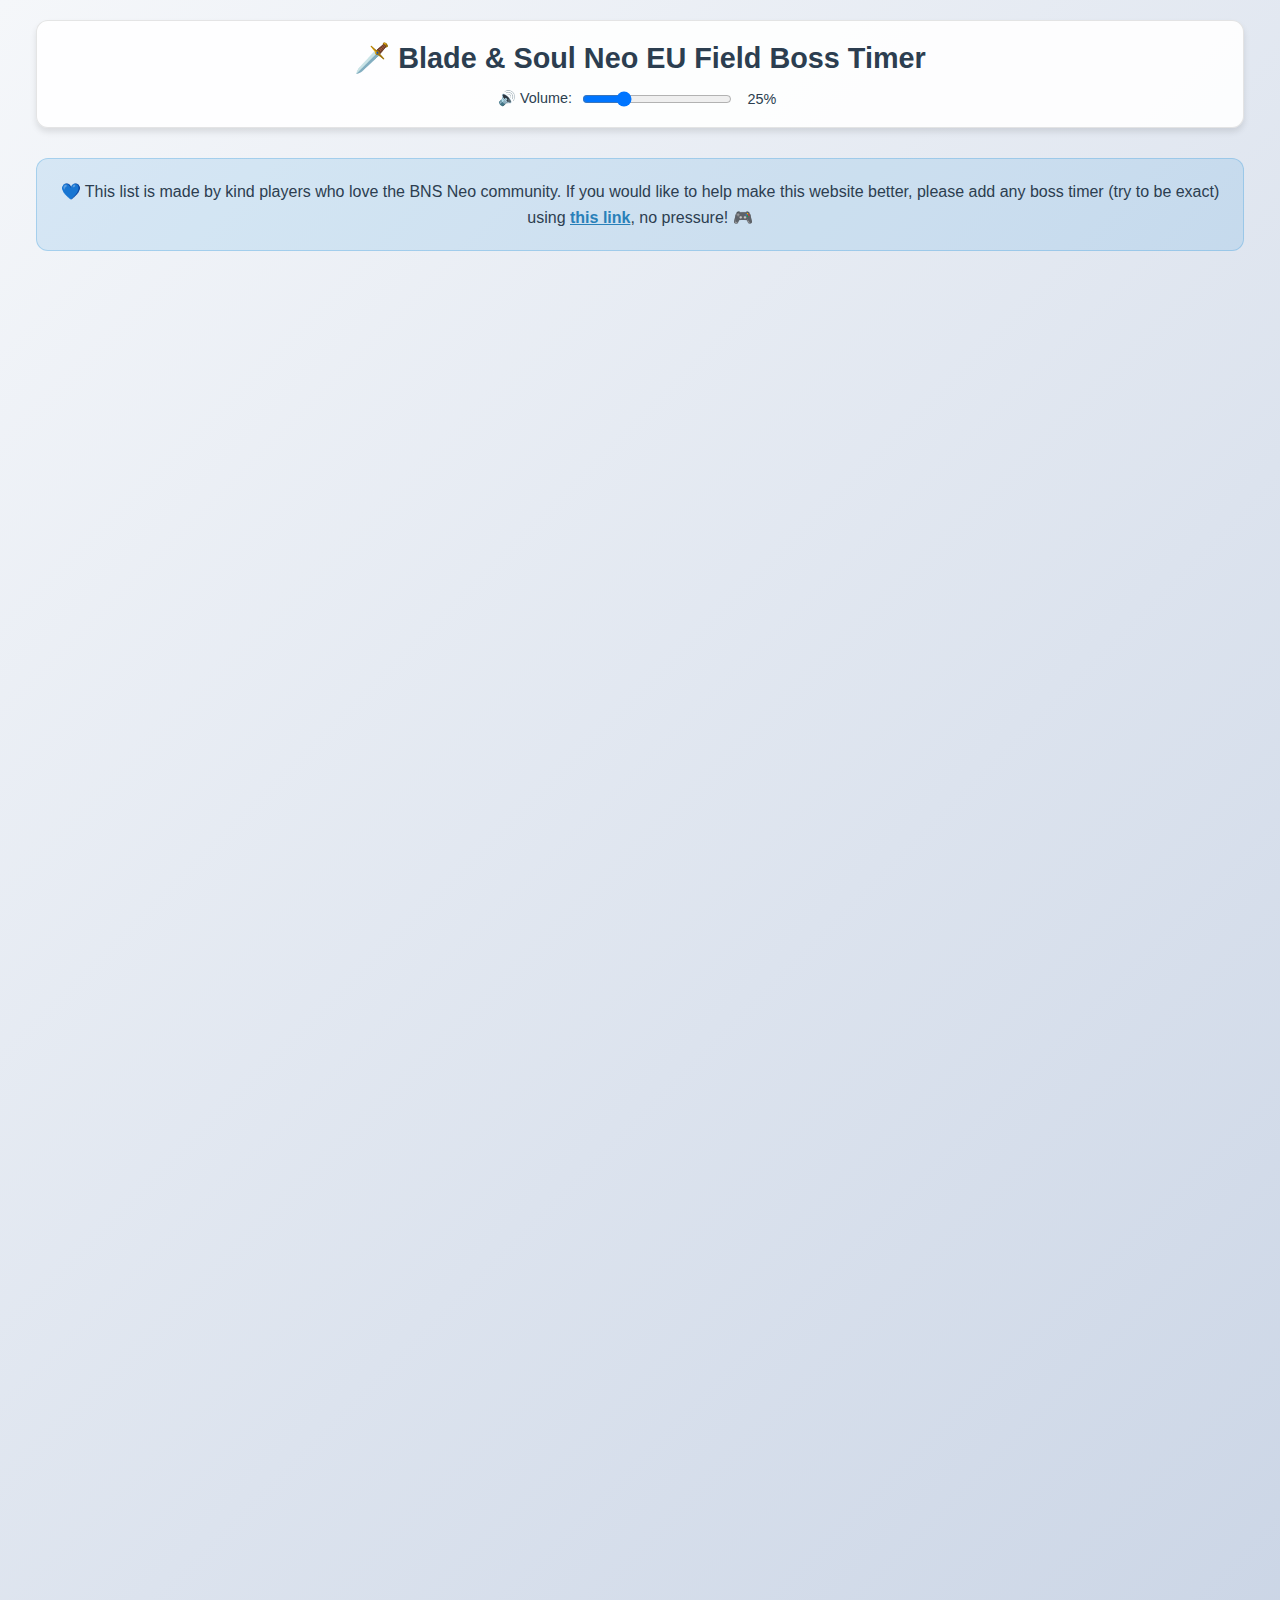
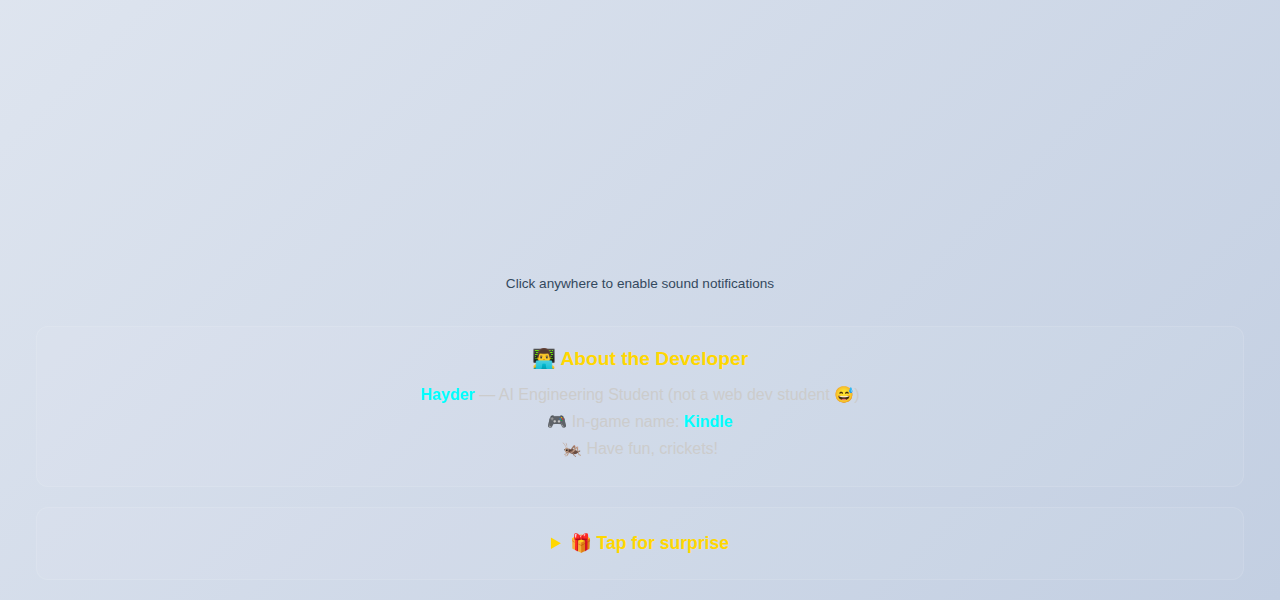
<file: index.html>
<!DOCTYPE html>
<html lang="en">
    <head>
        <meta charset="UTF-8">
        <meta name="viewport" content="width=device-width, initial-scale=1.0">
        <title>Blade & Soul Neo EU Field Boss Timer - BNS Boss Tracker</title>
        
        <!-- SEO Meta Tags -->
        <meta name="description" content="Free Blade & Soul Neo EU field boss timer with real-time countdown, spawn alerts, and community-driven schedules for Silverfrost and Moonwater regions. Never miss a boss spawn!">
        <meta name="keywords" content="Blade and Soul, BNS Neo, field boss timer, boss tracker, BNS EU, Silverfrost, Moonwater, Primeval Forest, Skypetal Plains, boss spawn times, BNS timer, gaming timer">
        <meta name="author" content="Kindle (Hayder)">
        <meta name="robots" content="index, follow">
        
        <!-- Open Graph / Facebook -->
        <meta property="og:type" content="website">
        <meta property="og:url" content="https://hayderch.github.io/bns-neo-boss-timer/">
        <meta property="og:title" content="Blade & Soul Neo EU Field Boss Timer">
        <meta property="og:description" content="Track field boss spawns with real-time alerts. Community-driven, free, no ads. Help us add more spawn data!">
        
        <!-- Twitter -->
        <meta property="twitter:card" content="summary_large_image">
        <meta property="twitter:url" content="https://hayderch.github.io/bns-neo-boss-timer/">
        <meta property="twitter:title" content="Blade & Soul Neo EU Field Boss Timer">
        <meta property="twitter:description" content="Track field boss spawns with real-time alerts. Community-driven, free, no ads.">
        
        <link rel="stylesheet" href="styles.css">
        <link rel="canonical" href="https://hayderch.github.io/bns-neo-boss-timer/">
    </head>
    <body>
        <div class="container">
            <header>
                <h1>🗡️ Blade & Soul Neo EU Field Boss Timer</h1>
                <div class="volume-control">
                    <label for="volume-slider">🔊 Volume:</label>
                    <input type="range" id="volume-slider" min="0" max="100" value="50">
                    <span id="volume-value">50%</span>
                </div>
            </header>
            <div class="community-message">
                <p>
                    💙 This list is made by kind players who love the BNS Neo community. If you would like to help make this website better, please add any boss timer (try to be exact) using <a href="https://docs.google.com/spreadsheets/d/1unXxTlJ53VZBLMOs7XtpWqMyWC7WYHQ0KN3MmqejGIY/edit?gid=0#gid=0"
    target="_blank">this link</a>, no pressure! 🎮
                </p>
            </div>
            <main id="boss-container">
                <!-- Boss regions and timers will be rendered here by JavaScript -->
                <p class="loading">Loading boss schedules...</p>
            </main>
            <footer>
                <p>Click anywhere to enable sound notifications</p>
            </footer>
            <section class="about-section">
                <h2>👨‍💻 About the Developer</h2>
                <p>
                    <strong>Hayder</strong> — AI Engineering Student (not a web dev student 😅)
                </p>
                <p>
                    🎮 In-game name: <strong>Kindle</strong>
                </p>
                <p>🦗 Have fun, crickets!</p>
            </section>
            <div class="surprise-section">
                <details>
                    <summary>🎁 Tap for surprise</summary>
                    <p class="surprise-content">KFM players are BASED! 🔥💪</p>
                </details>
            </div>
        </div>
        <audio id="alarm-sound" preload="auto">
            <source src="assets/notification.mp3" type="audio/mpeg">
        </audio>
        <script src="script.js"></script>
    </body>
</html>
</file>
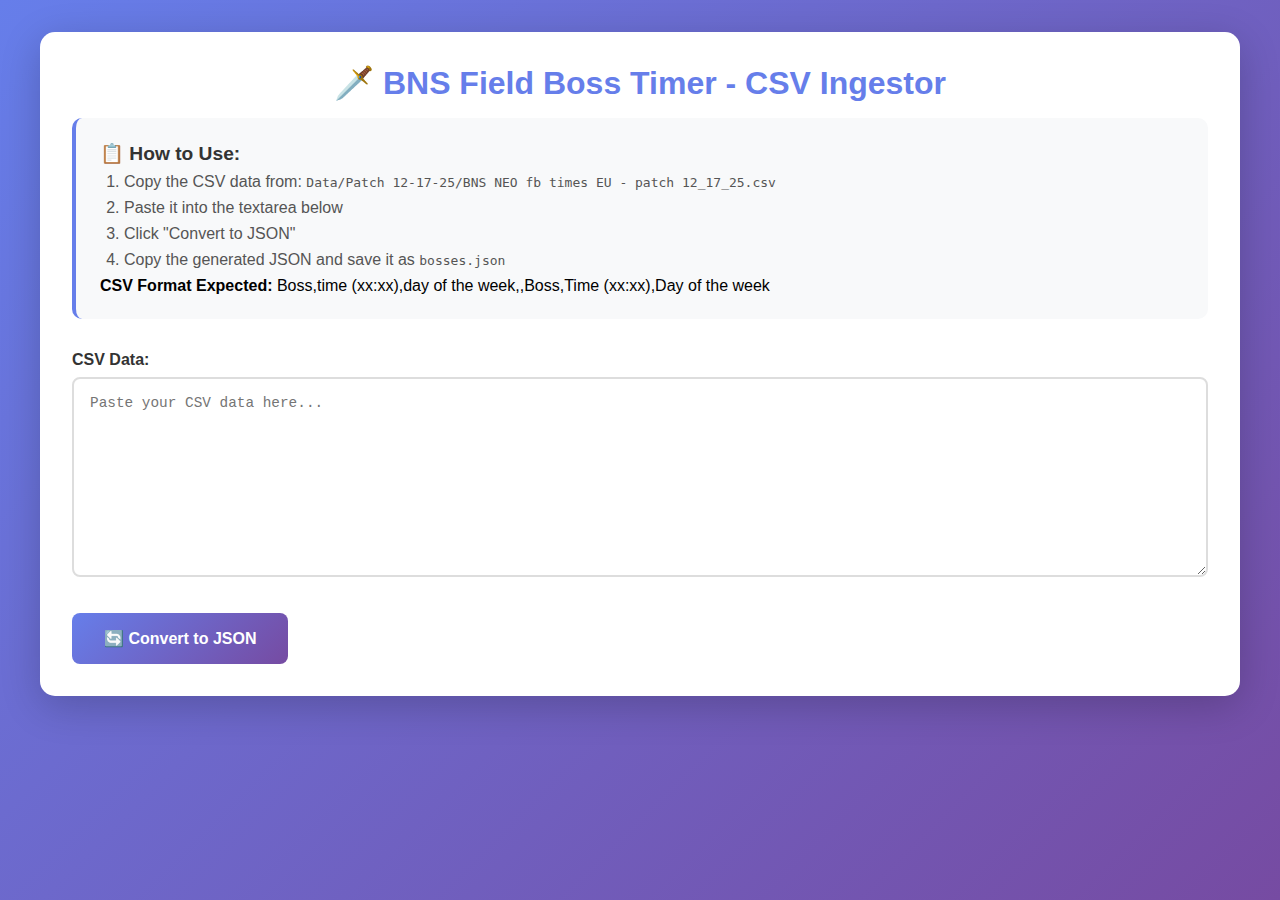
<file: ingestor.html>
<!DOCTYPE html>
<html lang="en">
    <head>
        <meta charset="UTF-8">
        <meta name="viewport" content="width=device-width, initial-scale=1.0">
        <title>CSV to JSON Ingestor - BNS Field Boss Timer</title>
        <style>
        * {
            margin: 0;
            padding: 0;
            box-sizing: border-box;
        }

        body {
            font-family: 'Segoe UI', Tahoma, Geneva, Verdana, sans-serif;
            background: linear-gradient(135deg, #667eea 0%, #764ba2 100%);
            min-height: 100vh;
            padding: 2rem;
        }

        .container {
            max-width: 1200px;
            margin: 0 auto;
            background: white;
            border-radius: 15px;
            padding: 2rem;
            box-shadow: 0 10px 40px rgba(0, 0, 0, 0.2);
        }

        h1 {
            color: #667eea;
            margin-bottom: 1rem;
            text-align: center;
        }

        .instructions {
            background: #f8f9fa;
            padding: 1.5rem;
            border-radius: 10px;
            margin-bottom: 2rem;
            border-left: 4px solid #667eea;
        }

        .instructions h2 {
            color: #333;
            margin-bottom: 0.5rem;
            font-size: 1.2rem;
        }

        .instructions ol {
            margin-left: 1.5rem;
            color: #555;
        }

        .instructions li {
            margin: 0.5rem 0;
        }

        .input-section {
            margin-bottom: 2rem;
        }

        label {
            display: block;
            font-weight: 600;
            color: #333;
            margin-bottom: 0.5rem;
        }

        textarea {
            width: 100%;
            min-height: 200px;
            padding: 1rem;
            border: 2px solid #ddd;
            border-radius: 8px;
            font-family: 'Courier New', monospace;
            font-size: 0.9rem;
            resize: vertical;
        }

        textarea:focus {
            outline: none;
            border-color: #667eea;
        }

        button {
            background: linear-gradient(135deg, #667eea 0%, #764ba2 100%);
            color: white;
            border: none;
            padding: 1rem 2rem;
            font-size: 1rem;
            font-weight: 600;
            border-radius: 8px;
            cursor: pointer;
            transition: transform 0.2s;
        }

        button:hover {
            transform: translateY(-2px);
        }

        button:active {
            transform: translateY(0);
        }

        .output-section {
            margin-top: 2rem;
        }

        .json-output {
            background: #1e1e1e;
            color: #d4d4d4;
            padding: 1.5rem;
            border-radius: 8px;
            overflow-x: auto;
            max-height: 500px;
            overflow-y: auto;
        }

        .json-output pre {
            margin: 0;
            white-space: pre-wrap;
            word-wrap: break-word;
        }

        .copy-button {
            margin-top: 1rem;
            background: #28a745;
        }

        .copy-button:hover {
            background: #218838;
        }

        .stats {
            display: grid;
            grid-template-columns: repeat(auto-fit, minmax(150px, 1fr));
            gap: 1rem;
            margin-top: 1rem;
        }

        .stat-card {
            background: #f8f9fa;
            padding: 1rem;
            border-radius: 8px;
            text-align: center;
        }

        .stat-card .number {
            font-size: 2rem;
            font-weight: bold;
            color: #667eea;
        }

        .stat-card .label {
            color: #666;
            font-size: 0.9rem;
            margin-top: 0.5rem;
        }

        .error {
            background: #f8d7da;
            color: #721c24;
            padding: 1rem;
            border-radius: 8px;
            margin-top: 1rem;
            border-left: 4px solid #f5c6cb;
        }

        .success {
            background: #d4edda;
            color: #155724;
            padding: 1rem;
            border-radius: 8px;
            margin-top: 1rem;
            border-left: 4px solid #c3e6cb;
        }
        </style>
    </head>
    <body>
        <div class="container">
            <h1>🗡️ BNS Field Boss Timer - CSV Ingestor</h1>
            <div class="instructions">
                <h2>📋 How to Use:</h2>
                <ol>
                    <li>
                        Copy the CSV data from: <code>Data/Patch 12-17-25/BNS NEO fb times EU - patch 12_17_25.csv</code>
                    </li>
                    <li>Paste it into the textarea below</li>
                    <li>Click "Convert to JSON"</li>
                    <li>
                        Copy the generated JSON and save it as <code>bosses.json</code>
                    </li>
                </ol>
                <p>
                    <strong>CSV Format Expected:</strong> Boss,time (xx:xx),day of the week,,Boss,Time (xx:xx),Day of the week
                </p>
            </div>
            <div class="input-section">
                <label for="csv-input">CSV Data:</label>
                <textarea id="csv-input" placeholder="Paste your CSV data here..."></textarea>
            </div>
            <button onclick="convertCSV()">🔄 Convert to JSON</button>
            <div id="output" class="output-section" style="display: none;">
                <label>Generated JSON:</label>
                <div class="json-output">
                    <pre id="json-output"></pre>
                </div>
                <button class="copy-button" onclick="copyJSON()">📋 Copy JSON to Clipboard</button>
                <div class="stats" id="stats"></div>
            </div>
            <div id="message"></div>
        </div>
        <script>
        function convertCSV() {
            const csvInput = document.getElementById('csv-input').value.trim();
            const outputDiv = document.getElementById('output');
            const messageDiv = document.getElementById('message');
            
            messageDiv.innerHTML = '';

            if (!csvInput) {
                messageDiv.innerHTML = '<div class="error">❌ Please paste CSV data first!</div>';
                return;
            }

            try {
                const result = parseCSVToBossData(csvInput);
                
                document.getElementById('json-output').textContent = JSON.stringify(result.json, null, 2);
                outputDiv.style.display = 'block';
                
                // Display statistics
                const statsHTML = `
                    <div class="stat-card">
                        <div class="number">${result.stats.totalSpawns}</div>
                        <div class="label">Total Spawns</div>
                    </div>
                    <div class="stat-card">
                        <div class="number">${result.stats.silverfrostSpawns}</div>
                        <div class="label">Silverfrost</div>
                    </div>
                    <div class="stat-card">
                        <div class="number">${result.stats.moonwaterSpawns}</div>
                        <div class="label">Moonwater</div>
                    </div>
                    <div class="stat-card">
                        <div class="number">${result.stats.daysWithData}</div>
                        <div class="label">Days with Data</div>
                    </div>
                `;
                document.getElementById('stats').innerHTML = statsHTML;
                
                messageDiv.innerHTML = '<div class="success">✅ Successfully converted! Copy the JSON and save it as bosses.json</div>';
            } catch (error) {
                messageDiv.innerHTML = `<div class="error">❌ Error: ${error.message}</div>`;
            }
        }

        function parseCSVToBossData(csvText) {
            const lines = csvText.split('\n').filter(line => line.trim());
            
            // Initialize data structure
            const bossData = {
                "Silverfrost": {
                    "Monday": [],
                    "Tuesday": [],
                    "Wednesday": [],
                    "Thursday": [],
                    "Friday": [],
                    "Saturday": [],
                    "Sunday": []
                },
                "Moonwater": {
                    "Monday": [],
                    "Tuesday": [],
                    "Wednesday": [],
                    "Thursday": [],
                    "Friday": [],
                    "Saturday": [],
                    "Sunday": []
                }
            };

            let silverfrostCount = 0;
            let moonwaterCount = 0;

            // Skip header line
            for (let i = 1; i < lines.length; i++) {
                const line = lines[i].trim();
                if (!line) continue;

                // Split by comma, handling potential issues
                const parts = line.split(',').map(p => p.trim());
                
                // Process Silverfrost data (first 3 columns)
                if (parts[0] && parts[1] && parts[2]) {
                    const location = parts[0];
                    const time = parts[1];
                    const day = capitalizeDay(parts[2]);
                    
                    if (day && bossData.Silverfrost[day]) {
                        bossData.Silverfrost[day].push({ time, location });
                        silverfrostCount++;
                    }
                }

                // Process Moonwater data (columns 4, 5, 6 - after the empty column)
                if (parts.length > 4 && parts[4] && parts[5] && parts[6]) {
                    const location = parts[4];
                    const time = parts[5];
                    const day = capitalizeDay(parts[6]);
                    
                    if (day && bossData.Moonwater[day]) {
                        bossData.Moonwater[day].push({ time, location });
                        moonwaterCount++;
                    }
                }
            }

            // Sort all spawns by time
            for (const region in bossData) {
                for (const day in bossData[region]) {
                    bossData[region][day].sort((a, b) => {
                        const timeA = a.time.split(':').map(Number);
                        const timeB = b.time.split(':').map(Number);
                        return (timeA[0] * 60 + timeA[1]) - (timeB[0] * 60 + timeB[1]);
                    });
                }
            }

            // Calculate statistics
            const daysWithData = new Set();
            for (const region in bossData) {
                for (const day in bossData[region]) {
                    if (bossData[region][day].length > 0) {
                        daysWithData.add(day);
                    }
                }
            }

            return {
                json: bossData,
                stats: {
                    totalSpawns: silverfrostCount + moonwaterCount,
                    silverfrostSpawns: silverfrostCount,
                    moonwaterSpawns: moonwaterCount,
                    daysWithData: daysWithData.size
                }
            };
        }

        function capitalizeDay(day) {
            if (!day) return null;
            const cleaned = day.trim();
            return cleaned.charAt(0).toUpperCase() + cleaned.slice(1).toLowerCase();
        }

        function copyJSON() {
            const jsonText = document.getElementById('json-output').textContent;
            navigator.clipboard.writeText(jsonText).then(() => {
                const button = event.target;
                const originalText = button.textContent;
                button.textContent = '✅ Copied!';
                setTimeout(() => {
                    button.textContent = originalText;
                }, 2000);
            });
        }
        </script>
    </body>
</html>
</file>
<file: styles.css>
* {
  margin: 0;
  padding: 0;
  box-sizing: border-box;
}

/* Theme Variables */
:root {
  /* Dark Theme (Default) */
  --bg-gradient-start: #1a1a2e;
  --bg-gradient-end: #16213e;
  --text-primary: #eee;
  --text-secondary: #ccc;
  --header-bg: rgba(255, 255, 255, 0.05);
  --header-border: rgba(255, 255, 255, 0.1);
  --card-bg: rgba(255, 255, 255, 0.05);
  --card-border: rgba(255, 255, 255, 0.1);
  --region-heading: #ffd700;
  --link-color: #3498db;
  --link-hover: #5dade2;
  --soon-bg: rgba(255, 105, 180, 0.2);
  --soon-border: rgba(255, 105, 180, 0.6);
  --spawning-bg: rgba(138, 43, 226, 0.2);
  --spawning-border: rgba(138, 43, 226, 0.6);
  --done-opacity: 0.4;
  --shadow-color: rgba(0, 0, 0, 0.3);
}

/* Light Theme */
[data-theme="light"] {
  --bg-gradient-start: #f5f7fa;
  --bg-gradient-end: #c3cfe2;
  --text-primary: #2c3e50;
  --text-secondary: #34495e;
  --header-bg: rgba(255, 255, 255, 0.9);
  --header-border: rgba(0, 0, 0, 0.1);
  --card-bg: rgba(255, 255, 255, 0.95);
  --card-border: rgba(0, 0, 0, 0.1);
  --region-heading: #f39c12;
  --link-color: #2980b9;
  --link-hover: #3498db;
  --soon-bg: rgba(255, 105, 180, 0.25);
  --soon-border: rgba(255, 20, 147, 0.8);
  --spawning-bg: rgba(138, 43, 226, 0.25);
  --spawning-border: rgba(138, 43, 226, 0.8);
  --done-opacity: 0.5;
  --shadow-color: rgba(0, 0, 0, 0.1);
}

/* ============================================
   Skeleton Loader
   ============================================ */

.skeleton-container {
  display: grid;
  grid-template-columns: repeat(auto-fit, minmax(400px, 1fr));
  gap: 20px;
  animation: fadeIn 0.3s ease-out;
}

.skeleton-region {
  background: var(--card-bg);
  border-radius: 12px;
  padding: 20px;
  border: 1px solid var(--card-border);
}

.skeleton-heading {
  height: 32px;
  background: linear-gradient(
    90deg,
    var(--card-border) 0%,
    rgba(255, 255, 255, 0.1) 50%,
    var(--card-border) 100%
  );
  background-size: 200% 100%;
  border-radius: 8px;
  margin-bottom: 20px;
  animation: shimmer 1.5s infinite;
}

.skeleton-item {
  height: 80px;
  background: linear-gradient(
    90deg,
    var(--card-border) 0%,
    rgba(255, 255, 255, 0.08) 50%,
    var(--card-border) 100%
  );
  background-size: 200% 100%;
  border-radius: 8px;
  margin-bottom: 12px;
  animation: shimmer 1.5s infinite;
  animation-delay: calc(var(--index, 0) * 0.1s);
}

.skeleton-item:nth-child(2) {
  --index: 1;
}

.skeleton-item:nth-child(3) {
  --index: 2;
}

.skeleton-item:nth-child(4) {
  --index: 3;
}

@keyframes shimmer {
  0% {
    background-position: -200% 0;
  }
  100% {
    background-position: 200% 0;
  }
}

@keyframes fadeIn {
  from {
    opacity: 0;
  }
  to {
    opacity: 1;
  }
}

/* ============================================
   Scroll Animations
   ============================================ */

.animate-ready {
  opacity: 0;
  transform: translateY(20px);
}

.animate-in {
  animation: slideUp 0.5s ease-out forwards;
}

@keyframes slideUp {
  from {
    opacity: 0;
    transform: translateY(20px);
  }
  to {
    opacity: 1;
    transform: translateY(0);
  }
}

/* Stagger animation for multiple items */
.region-section:nth-child(1) {
  animation-delay: 0s;
}
.region-section:nth-child(2) {
  animation-delay: 0.1s;
}
.region-section:nth-child(3) {
  animation-delay: 0.2s;
}

.boss-item:nth-child(1) {
  animation-delay: 0s;
}
.boss-item:nth-child(2) {
  animation-delay: 0.05s;
}
.boss-item:nth-child(3) {
  animation-delay: 0.1s;
}
.boss-item:nth-child(4) {
  animation-delay: 0.15s;
}
.boss-item:nth-child(5) {
  animation-delay: 0.2s;
}

body {
  font-family: "Segoe UI", Tahoma, Geneva, Verdana, sans-serif;
  background: linear-gradient(
    135deg,
    var(--bg-gradient-start) 0%,
    var(--bg-gradient-end) 100%
  );
  color: var(--text-primary);
  min-height: 100vh;
  padding: 20px;
  transition: background 0.3s ease, color 0.3s ease;
  -webkit-tap-highlight-color: transparent;
  touch-action: manipulation;
}

.container {
  max-width: 1400px;
  margin: 0 auto;
  padding: 0 1rem;
}

header {
  text-align: center;
  margin-bottom: 30px;
  padding: 20px;
  background: var(--header-bg);
  border-radius: 12px;
  border: 1px solid var(--header-border);
  box-shadow: 0 4px 6px var(--shadow-color);
  transition: background 0.3s ease, border 0.3s ease;
  position: relative;
  overflow: hidden;
}

/* Loading Bar */
.loading-bar {
  position: absolute;
  bottom: 0;
  left: 0;
  height: 3px;
  width: 0%;
  background: linear-gradient(90deg, #e74c3c, #f39c12, #3498db, #9b59b6);
  background-size: 200% 100%;
  animation: loadingProgress 1.5s ease-out forwards,
    gradientShift 2s ease infinite;
  transition: opacity 0.3s ease;
  z-index: 10;
}

.loading-bar.hidden {
  opacity: 0;
  pointer-events: none;
}

@keyframes loadingProgress {
  0% {
    width: 0%;
  }
  50% {
    width: 70%;
  }
  100% {
    width: 100%;
  }
}

@keyframes gradientShift {
  0%,
  100% {
    background-position: 0% 50%;
  }
  50% {
    background-position: 100% 50%;
  }
}

header h1 {
  font-size: 1.8rem;
  margin-bottom: 15px;
  color: var(--text-primary);
}

.header-controls {
  display: flex;
  flex-wrap: wrap;
  align-items: center;
  justify-content: center;
  gap: 10px;
}

.volume-control {
  display: flex;
  align-items: center;
  justify-content: center;
  gap: 10px;
}

.volume-control label {
  font-size: 0.9rem;
}

#volume-slider {
  width: 150px;
  cursor: pointer;
}

#volume-value {
  font-size: 0.9rem;
  min-width: 40px;
}

/* Notification Toggle Button */
.notification-btn {
  background: rgba(231, 76, 60, 0.2);
  color: #e74c3c;
  border: 1px solid rgba(231, 76, 60, 0.5);
  padding: 8px 16px;
  border-radius: 8px;
  font-size: 0.9rem;
  font-weight: 600;
  cursor: pointer;
  transition: all 0.3s;
}

.notification-btn:hover:not(:disabled) {
  background: rgba(231, 76, 60, 0.3);
  border-color: #e74c3c;
  transform: translateY(-2px);
}

.notification-btn.active {
  background: rgba(46, 204, 113, 0.2);
  color: #2ecc71;
  border-color: rgba(46, 204, 113, 0.5);
}

.notification-btn.active:hover {
  background: rgba(46, 204, 113, 0.3);
  border-color: #2ecc71;
}

.notification-btn:disabled {
  opacity: 0.5;
  cursor: not-allowed;
}

/* Export Button */
.export-btn {
  background: rgba(52, 152, 219, 0.2);
  color: #3498db;
  border: 1px solid rgba(52, 152, 219, 0.5);
  padding: 8px 16px;
  border-radius: 8px;
  font-size: 0.9rem;
  font-weight: 600;
  cursor: pointer;
  transition: all 0.3s;
  min-height: 44px;
  min-width: 44px;
}

.export-btn:hover:not(:disabled) {
  background: rgba(52, 152, 219, 0.3);
  border-color: #3498db;
  transform: translateY(-2px);
}

.export-btn:active {
  transform: translateY(0);
}

.export-btn:disabled {
  opacity: 0.5;
  cursor: not-allowed;
}

/* Theme Toggle Button */
.theme-toggle-btn {
  background: linear-gradient(135deg, #f39c12 0%, #e67e22 100%);
  color: #fff;
  border: none;
  padding: 8px 16px;
  border-radius: 8px;
  font-size: 0.9rem;
  font-weight: 600;
  cursor: pointer;
  transition: all 0.3s;
  box-shadow: 0 2px 4px var(--shadow-color);
  min-height: 44px;
  min-width: 44px;
}

.theme-toggle-btn:hover {
  transform: translateY(-2px);
  box-shadow: 0 4px 8px var(--shadow-color);
}

.theme-toggle-btn:active {
  transform: translateY(0);
}

[data-theme="light"] .theme-toggle-btn {
  background: linear-gradient(135deg, #34495e 0%, #2c3e50 100%);
}

main {
  display: flex;
  flex-direction: column;
  gap: 20px;
}

/* Community Message */
.community-message {
  background: rgba(52, 152, 219, 0.15);
  border-radius: 12px;
  padding: 20px;
  margin-bottom: 20px;
  border: 1px solid rgba(52, 152, 219, 0.3);
  text-align: center;
  transition: background 0.3s ease, border 0.3s ease;
}

.community-message p {
  color: var(--text-primary);
  line-height: 1.6;
  margin: 0;
  margin-bottom: 10px;
}

.community-message p:last-child {
  margin-bottom: 0;
}

.community-message a {
  color: var(--link-color);
  text-decoration: underline;
  font-weight: 600;
  transition: color 0.3s;
}

.community-message a:hover {
  color: var(--link-hover);
}

/* SF Calculator Guide */
.guide-content {
  margin-top: 1rem;
  text-align: left;
  max-width: 700px;
  margin-left: auto;
  margin-right: auto;
}

.guide-steps {
  margin: 0.5rem 0;
  padding-left: 1.5rem;
  line-height: 1.8;
}

.guide-steps li {
  margin-bottom: 0.5rem;
  color: var(--text-primary);
}

.guide-tip {
  margin-top: 1rem;
  padding: 0.8rem;
  background: rgba(255, 193, 7, 0.1);
  border-left: 3px solid #ffc107;
  border-radius: 4px;
  font-size: 0.95rem;
}

/* Last Updated Timestamp */
.last-updated {
  font-size: 0.9rem;
  opacity: 0.8;
  margin-top: 10px !important;
}

#update-time {
  font-weight: 600;
  padding: 2px 8px;
  border-radius: 4px;
  cursor: help;
}

#update-time.fresh {
  color: #2ecc71;
  background: rgba(46, 204, 113, 0.15);
}

#update-time.recent {
  color: #f39c12;
  background: rgba(243, 156, 18, 0.15);
}

#update-time.old {
  color: #e74c3c;
  background: rgba(231, 76, 60, 0.15);
}

/* Horizontal Regions Layout */
.regions-container {
  display: grid;
  grid-template-columns: repeat(auto-fit, minmax(400px, 1fr));
  gap: 20px;
}

.loading {
  text-align: center;
  padding: 40px;
  color: #888;
}

/* Region Section */
.region-section {
  background: var(--card-bg);
  border-radius: 12px;
  padding: 20px;
  border: 1px solid var(--card-border);
  box-shadow: 0 2px 4px var(--shadow-color);
  transition: background 0.3s ease, border 0.3s ease;
}

.region-section h2 {
  font-size: 1.3rem;
  margin-bottom: 15px;
  padding-bottom: 10px;
  border-bottom: 1px solid var(--card-border);
  color: var(--region-heading);
  transition: color 0.3s ease;
}

.region-note {
  color: #f39c12;
  font-style: italic;
  padding: 15px;
  background: rgba(243, 156, 18, 0.1);
  border-radius: 8px;
  border: 1px solid rgba(243, 156, 18, 0.3);
  transition: background 0.3s ease, border 0.3s ease;
}

.region-note a {
  color: var(--link-color);
  text-decoration: underline;
  font-weight: 600;
  transition: color 0.3s;
}

.region-note a:hover {
  color: var(--link-hover);
}

.boss-list {
  list-style: none;
  display: flex;
  flex-direction: column;
  gap: 10px;
}

/* Boss Item */
.boss-item {
  display: flex;
  justify-content: space-between;
  align-items: center;
  padding: 15px 20px;
  background: var(--card-bg);
  border-radius: 8px;
  border: 2px solid transparent;
  transition: all 0.4s cubic-bezier(0.4, 0, 0.2, 1);
  position: relative;
  overflow: hidden;
}

/* Smooth background shimmer on hover */
.boss-item::before {
  content: "";
  position: absolute;
  top: 0;
  left: -100%;
  width: 100%;
  height: 100%;
  background: linear-gradient(
    90deg,
    transparent,
    rgba(255, 255, 255, 0.08),
    transparent
  );
  transition: left 0.6s ease;
  pointer-events: none;
}

.boss-item:hover::before {
  left: 100%;
}

.boss-item:hover {
  transform: translateX(4px);
}

.boss-info {
  display: flex;
  flex-direction: column;
  gap: 4px;
}

.boss-name {
  font-weight: 600;
  font-size: 1.1rem;
  color: var(--text-primary);
}

.boss-time-scheduled {
  font-size: 0.85rem;
  color: var(--text-secondary);
}

.boss-timer {
  font-family: "Courier New", monospace;
  font-size: 1.2rem;
  font-weight: bold;
  padding: 5px 15px;
  border-radius: 6px;
  background: rgba(0, 0, 0, 0.3);
}

[data-theme="light"] .boss-timer {
  background: rgba(0, 0, 0, 0.1);
}

/* Normal State - more than 5 minutes */
.boss-item.normal {
  border-color: var(--card-border);
}

.boss-item.normal .boss-timer {
  color: var(--text-secondary);
}

/* Soon State - within 5 minutes (PINK) */
.boss-item.soon {
  border-color: var(--soon-border);
  background: var(--soon-bg);
  animation: pulse-pink 1.5s infinite;
}

.boss-item.soon .boss-timer {
  color: #ff69b4;
}

@keyframes pulse-pink {
  0%,
  100% {
    box-shadow: 0 0 5px rgba(255, 105, 180, 0.3);
    transform: scale(1);
  }
  50% {
    box-shadow: 0 0 20px rgba(255, 105, 180, 0.6),
      0 0 30px rgba(255, 105, 180, 0.3);
    transform: scale(1.01);
  }
}

/* Spawning State - timer hit 0, 5-minute spawning timer (PURPLE) */
.boss-item.spawning {
  border-color: var(--spawning-border);
  background: var(--spawning-bg);
  animation: pulse-purple 1s infinite;
}

.boss-item.spawning .boss-timer {
  color: #9b59b6;
}

.boss-item.spawning .boss-status {
  color: #e74c3c;
  font-weight: bold;
  text-transform: uppercase;
}

@keyframes pulse-purple {
  0%,
  100% {
    box-shadow: 0 0 10px rgba(155, 89, 182, 0.4);
    transform: scale(1);
  }
  50% {
    box-shadow: 0 0 25px rgba(155, 89, 182, 0.8),
      0 0 40px rgba(155, 89, 182, 0.4);
    transform: scale(1.02);
  }
}

/* Next State - after spawning timer, counting to next boss */
.boss-item.next {
  border-color: #3498db;
  background: rgba(52, 152, 219, 0.1);
}

.boss-item.next .boss-timer {
  color: #3498db;
}

.boss-item.next .boss-status {
  color: #3498db;
  font-size: 0.8rem;
}

/* Done State - spawn ended */
.boss-item.done {
  border-color: var(--card-border);
  background: var(--card-bg);
  opacity: var(--done-opacity);
}

.boss-item.done .boss-timer {
  color: #666;
}

.boss-item.done .boss-status {
  color: #666;
  font-size: 0.8rem;
}

/* Timer Display */
.timer-display {
  display: flex;
  flex-direction: column;
  align-items: flex-end;
  gap: 3px;
}

.boss-status {
  font-size: 0.75rem;
  color: #888;
}

footer {
  text-align: center;
  margin-top: 30px;
  padding: 15px;
  color: var(--text-secondary);
  font-size: 0.85rem;
}

footer.sound-enabled {
  color: #2ecc71;
}

/* About Section */
.about-section {
  background: rgba(255, 255, 255, 0.05);
  border-radius: 12px;
  padding: 20px;
  margin-top: 20px;
  border: 1px solid rgba(255, 255, 255, 0.1);
  text-align: center;
}

.about-section h2 {
  font-size: 1.2rem;
  margin-bottom: 15px;
  color: #ffd700;
}

.about-section p {
  margin: 8px 0;
  color: #ccc;
}

.about-section strong {
  color: #00ffff;
}

/* Surprise Section */
.surprise-section {
  background: rgba(255, 255, 255, 0.05);
  border-radius: 12px;
  padding: 15px;
  margin-top: 20px;
  border: 1px solid rgba(255, 255, 255, 0.1);
  text-align: center;
}

.surprise-section details {
  cursor: pointer;
}

.surprise-section summary {
  font-size: 1.1rem;
  font-weight: 600;
  color: #ffd700;
  padding: 10px;
  user-select: none;
  transition: color 0.3s;
}

.surprise-section summary:hover {
  color: #ffed4e;
}

.surprise-content {
  margin-top: 15px;
  font-size: 1.3rem;
  font-weight: bold;
  color: #ff69b4;
  animation: surprise-reveal 0.5s ease-out;
  text-shadow: 0 0 10px rgba(255, 105, 180, 0.5);
}

@keyframes surprise-reveal {
  from {
    opacity: 0;
    transform: scale(0.8);
  }
  to {
    opacity: 1;
    transform: scale(1);
  }
}

/* Responsive - Mobile First Approach */
@media (max-width: 768px) {
  body {
    padding: 10px;
  }

  .container {
    max-width: 100%;
  }

  header {
    padding: 15px;
    margin-bottom: 20px;
  }

  header h1 {
    font-size: 1.4rem;
    margin-bottom: 15px;
  }

  .header-controls {
    flex-direction: column;
    gap: 10px;
    width: 100%;
  }

  .volume-control {
    width: 100%;
    justify-content: space-between;
  }

  #volume-slider {
    flex: 1;
    max-width: 150px;
  }

  .theme-toggle-btn,
  .notification-btn,
  .export-btn {
    width: 100%;
    padding: 12px 16px;
    font-size: 1rem;
    min-height: 48px;
  }

  .community-message {
    padding: 15px;
    font-size: 0.95rem;
  }

  .regions-container {
    grid-template-columns: 1fr;
    gap: 15px;
  }

  .region-section {
    padding: 15px;
  }

  .region-section h2 {
    font-size: 1.2rem;
  }

  .boss-item {
    flex-direction: column;
    gap: 12px;
    padding: 15px;
    text-align: center;
  }

  .boss-info {
    width: 100%;
  }

  .boss-name {
    font-size: 1.05rem;
  }

  .boss-timer {
    font-size: 1.4rem;
    padding: 8px 20px;
  }

  .timer-display {
    width: 100%;
    align-items: center;
  }

  footer {
    font-size: 0.85rem;
    padding: 15px;
  }

  .about-section,
  .surprise-section {
    padding: 15px;
    font-size: 0.95rem;
  }
}

@media (max-width: 480px) {
  body {
    padding: 8px;
  }

  header h1 {
    font-size: 1.2rem;
  }

  .volume-control label {
    font-size: 0.85rem;
  }

  .theme-toggle-btn,
  .notification-btn,
  .export-btn {
    font-size: 0.95rem;
  }

  .boss-name {
    font-size: 1rem;
  }

  .boss-timer {
    font-size: 1.3rem;
  }

  .region-section h2 {
    font-size: 1.1rem;
  }
}

/* Landscape mobile optimization */
@media (max-width: 900px) and (orientation: landscape) {
  body {
    padding: 10px;
  }

  header h1 {
    font-size: 1.3rem;
    margin-bottom: 10px;
  }

  .header-controls {
    flex-direction: row;
    flex-wrap: wrap;
    justify-content: center;
  }

  .volume-control {
    flex: 1;
    min-width: 200px;
  }

  .theme-toggle-btn,
  .notification-btn,
  .export-btn {
    flex: 0 1 auto;
    width: auto;
    min-width: 120px;
  }

  .regions-container {
    grid-template-columns: repeat(2, 1fr);
  }
}

/* Tablet optimization */
@media (min-width: 481px) and (max-width: 768px) {
  .regions-container {
    grid-template-columns: repeat(auto-fit, minmax(350px, 1fr));
  }

  .boss-item {
    flex-direction: row;
    justify-content: space-between;
    text-align: left;
  }

  .timer-display {
    align-items: flex-end;
  }
}

/* Touch device optimizations */
@media (hover: none) and (pointer: coarse) {
  /* Enhanced touch targets */
  button,
  a,
  summary,
  input[type="range"] {
    min-height: 44px;
    min-width: 44px;
  }

  .boss-item {
    padding: 18px;
  }

  /* Remove hover effects on touch devices */
  .boss-item:hover {
    transform: none;
  }

  button:hover {
    transform: none;
  }

  /* Add active states for better feedback */
  button:active {
    transform: scale(0.98);
    opacity: 0.9;
  }

  .boss-item:active {
    background: var(--card-bg);
    opacity: 0.95;
  }
}

@media (max-width: 600px) {
  header h1 {
    font-size: 1.3rem;
  }

  .regions-container {
    grid-template-columns: 1fr;
  }

  .boss-item {
    flex-direction: column;
    gap: 10px;
    text-align: center;
  }

  .timer-display {
    align-items: center;
  }
}

/* ============================================
   SF CALCULATOR STYLES
   ============================================ */

/* Navigation */
.tool-nav {
  display: flex;
  gap: 0.5rem;
  margin: 1rem 0;
  justify-content: center;
  flex-wrap: wrap;
}

.nav-tab {
  padding: 0.75rem 1.5rem;
  background: var(--card-bg);
  border: 2px solid var(--card-border);
  border-radius: 8px;
  color: var(--text-primary);
  font-size: 1rem;
  font-weight: 600;
  cursor: pointer;
  transition: all 0.3s ease;
}

.nav-tab:hover {
  background: rgba(255, 255, 255, 0.1);
  border-color: rgba(255, 255, 255, 0.3);
  transform: translateY(-2px);
}

.nav-tab.active {
  background: linear-gradient(135deg, #667eea 0%, #764ba2 100%);
  border-color: #667eea;
  box-shadow: 0 4px 15px rgba(102, 126, 234, 0.4);
}

/* Region Navigation (subtabs for Boss Timer) */
.region-nav {
  display: none;
  gap: 0.5rem;
  margin: 0.5rem 0 1rem 0;
  justify-content: center;
  flex-wrap: wrap;
}

.region-tab {
  padding: 0.5rem 1rem;
  background: var(--card-bg);
  border: 1px solid var(--card-border);
  border-radius: 6px;
  color: var(--text-primary);
  font-size: 0.9rem;
  font-weight: 500;
  cursor: pointer;
  transition: all 0.3s ease;
}

.region-tab:hover {
  background: rgba(255, 255, 255, 0.05);
  border-color: rgba(255, 255, 255, 0.2);
}

.region-tab.active {
  background: linear-gradient(135deg, #f39c12 0%, #e67e22 100%);
  border-color: #f39c12;
  box-shadow: 0 2px 10px rgba(243, 156, 18, 0.3);
}

/* Timer Layout with Sidebar */
.timer-layout {
  display: flex;
  gap: 1.5rem;
  align-items: flex-start;
}

.promo-sidebar {
  flex: 0 0 280px;
  display: flex;
  flex-direction: column;
  gap: 1rem;
  position: sticky;
  top: 1rem;
}

/* Hide promo sidebar when not on timer tab */
.promo-sidebar.hidden {
  display: none;
}

.promo-box {
  background: var(--card-bg);
  border: 2px solid var(--card-border);
  border-radius: 12px;
  padding: 1.25rem;
  cursor: pointer;
  transition: all 0.3s ease;
  text-align: center;
}

.promo-box:hover {
  transform: translateY(-3px);
  box-shadow: 0 8px 25px var(--shadow-color);
}

.promo-box .promo-icon {
  font-size: 2.5rem;
  margin-bottom: 0.5rem;
}

.promo-box h3 {
  color: var(--region-heading);
  font-size: 1.1rem;
  margin-bottom: 0.75rem;
}

.promo-box p {
  color: var(--text-secondary);
  font-size: 0.85rem;
  line-height: 1.5;
  margin-bottom: 1rem;
}

.promo-box strong {
  color: var(--text-primary);
}

.promo-cta {
  display: inline-block;
  background: linear-gradient(135deg, #667eea 0%, #764ba2 100%);
  color: white;
  padding: 0.5rem 1rem;
  border-radius: 6px;
  font-size: 0.85rem;
  font-weight: 600;
  transition: all 0.3s ease;
}

.promo-box:hover .promo-cta {
  background: linear-gradient(135deg, #764ba2 0%, #667eea 100%);
  transform: scale(1.05);
}

.sf-promo {
  border-color: rgba(102, 126, 234, 0.3);
}

.sf-promo:hover {
  border-color: rgba(102, 126, 234, 0.6);
  background: rgba(102, 126, 234, 0.1);
}

.probability-promo {
  border-color: rgba(243, 156, 18, 0.3);
}

.probability-promo:hover {
  border-color: rgba(243, 156, 18, 0.6);
  background: rgba(243, 156, 18, 0.1);
}

.probability-promo .promo-cta {
  background: linear-gradient(135deg, #f39c12 0%, #e67e22 100%);
}

.probability-promo:hover .promo-cta {
  background: linear-gradient(135deg, #e67e22 0%, #f39c12 100%);
}

/* Make boss container take remaining space */
.timer-layout #boss-container {
  flex: 1;
  min-width: 0;
  /* Allow internal grid to work properly */
  width: 100%;
}

/* Ensure regions-container inside timer-layout works correctly */
.timer-layout .regions-container {
  display: grid;
  grid-template-columns: repeat(2, 1fr);
  gap: 20px;
}

/* Hide sidebar on smaller screens */
@media (max-width: 1100px) {
  .timer-layout {
    flex-direction: column;
  }

  .promo-sidebar {
    flex: none;
    width: 100%;
    flex-direction: row;
    position: static;
    overflow-x: auto;
  }

  .promo-box {
    flex: 0 0 280px;
  }

  /* Stack regions vertically on medium screens */
  .timer-layout .regions-container {
    grid-template-columns: 1fr;
  }
}

@media (max-width: 650px) {
  .promo-sidebar {
    flex-direction: column;
  }

  .promo-box {
    flex: none;
    width: 100%;
  }

  /* Ensure single column on mobile */
  .timer-layout .regions-container {
    grid-template-columns: 1fr;
  }
}

/* Tool Views */
.tool-view {
  display: none;
}

.tool-view.active {
  display: block;
  animation: fadeIn 0.3s ease;
}

@keyframes fadeIn {
  from {
    opacity: 0;
    transform: translateY(10px);
  }
  to {
    opacity: 1;
    transform: translateY(0);
  }
}

/* SF Calculator Container */
.sf-calculator {
  max-width: 900px;
  margin: 0 auto;
  padding: 2rem;
}

.calculator-title {
  font-size: 2rem;
  color: var(--region-heading);
  text-align: center;
  margin-bottom: 0.5rem;
}

.calculator-subtitle {
  text-align: center;
  color: var(--text-secondary);
  margin-bottom: 2rem;
}

/* Dungeon Selection */
.dungeon-selection {
  margin-bottom: 2rem;
}

.dungeon-selection label {
  display: block;
  margin-bottom: 0.5rem;
  font-weight: 600;
  color: var(--text-primary);
}

.dungeon-dropdown {
  width: 100%;
  padding: 0.75rem 1rem;
  font-size: 1rem;
  background: rgba(0, 0, 0, 0.3);
  border: 2px solid var(--card-border);
  border-radius: 8px;
  color: var(--text-primary);
  cursor: pointer;
  transition: all 0.3s ease;
}

.dungeon-dropdown option {
  background: #1a1a2e;
  color: var(--text-primary);
}

.dungeon-dropdown:hover {
  border-color: rgba(255, 255, 255, 0.3);
}

.dungeon-dropdown:focus {
  outline: none;
  border-color: #667eea;
  box-shadow: 0 0 0 3px rgba(102, 126, 234, 0.2);
}

/* Requirements Section */
.requirements-section {
  background: var(--card-bg);
  border: 2px solid var(--card-border);
  border-radius: 12px;
  padding: 1.5rem;
  margin-bottom: 2rem;
}

.requirements-section h3 {
  margin-bottom: 1rem;
  color: var(--region-heading);
  display: flex;
  align-items: center;
  gap: 0.5rem;
}

#modified-indicator {
  font-size: 0.9rem;
  color: #ffa500;
}

.requirement-inputs {
  display: grid;
  grid-template-columns: 1fr 1fr;
  gap: 1rem;
  align-items: end;
}

.input-group {
  display: flex;
  flex-direction: column;
  gap: 0.5rem;
}

.input-group label {
  font-size: 0.9rem;
  font-weight: 600;
  color: var(--text-primary);
}

.sf-input {
  padding: 0.75rem 1rem;
  font-size: 1rem;
  background: rgba(0, 0, 0, 0.2);
  border: 2px solid var(--card-border);
  border-radius: 8px;
  color: var(--text-primary);
  transition: all 0.3s ease;
}

.sf-input:hover {
  border-color: rgba(255, 255, 255, 0.3);
}

.sf-input:focus {
  outline: none;
  border-color: #667eea;
  box-shadow: 0 0 0 3px rgba(102, 126, 234, 0.2);
}

.sf-input::placeholder {
  color: var(--text-secondary);
  opacity: 0.5;
}

.reset-preset-btn {
  padding: 0.75rem 1rem;
  background: rgba(255, 165, 0, 0.2);
  border: 2px solid rgba(255, 165, 0, 0.5);
  border-radius: 8px;
  color: var(--text-primary);
  font-weight: 600;
  cursor: pointer;
  transition: all 0.3s ease;
  white-space: nowrap;
}

.reset-preset-btn:hover {
  background: rgba(255, 165, 0, 0.3);
  border-color: rgba(255, 165, 0, 0.7);
  transform: translateY(-2px);
}

/* Party Section */
.party-section {
  margin-bottom: 2rem;
}

.party-section h3 {
  margin-bottom: 1rem;
  color: var(--region-heading);
}

.party-slots {
  display: grid;
  grid-template-columns: repeat(auto-fit, minmax(280px, 1fr));
  gap: 1rem;
}

.party-slot {
  background: var(--card-bg);
  border: 2px solid var(--card-border);
  border-radius: 12px;
  padding: 1rem;
  transition: all 0.3s ease;
}

.party-slot:hover {
  border-color: rgba(255, 255, 255, 0.3);
}

.slot-header {
  display: flex;
  justify-content: space-between;
  align-items: center;
  margin-bottom: 0.5rem;
}

.slot-label {
  font-weight: 600;
  color: var(--text-primary);
}

.clear-slot-btn {
  padding: 0.25rem 0.5rem;
  background: rgba(255, 69, 58, 0.2);
  border: 1px solid rgba(255, 69, 58, 0.5);
  border-radius: 4px;
  color: #ff4540;
  font-size: 0.9rem;
  cursor: pointer;
  transition: all 0.3s ease;
}

.clear-slot-btn:hover {
  background: rgba(255, 69, 58, 0.3);
  border-color: rgba(255, 69, 58, 0.7);
}

.slot-input {
  width: 100%;
  padding: 0.75rem;
  font-size: 1rem;
  background: rgba(0, 0, 0, 0.2);
  border: 2px solid var(--card-border);
  border-radius: 8px;
  color: var(--text-primary);
  transition: all 0.3s ease;
}

.slot-input:hover {
  border-color: rgba(255, 255, 255, 0.3);
}

.slot-input:focus {
  outline: none;
  border-color: #667eea;
  box-shadow: 0 0 0 3px rgba(102, 126, 234, 0.2);
}

.slot-input.input-valid {
  border-color: #4caf50;
  background: rgba(76, 175, 80, 0.1);
}

.slot-input.input-warning {
  border-color: #ffa500;
  background: rgba(255, 165, 0, 0.1);
}

.slot-input::placeholder {
  color: var(--text-secondary);
  opacity: 0.5;
}

.slot-range {
  margin-top: 0.5rem;
  padding: 0.5rem;
  background: rgba(0, 0, 0, 0.2);
  border-radius: 6px;
  font-size: 0.8rem;
  line-height: 1.4;
  word-wrap: break-word;
}

.range-label {
  color: var(--text-secondary);
  margin-right: 0.5rem;
  display: block;
  margin-bottom: 0.25rem;
}

.range-value {
  font-weight: 600;
  display: block;
}

.range-value.status-success {
  color: #4caf50;
}

.range-value.status-warning {
  color: #ffa500;
}

.range-value.status-error {
  color: #ff4540;
}

/* Party Status */
.party-status {
  background: var(--card-bg);
  border: 2px solid var(--card-border);
  border-radius: 12px;
  padding: 1.5rem;
  margin-bottom: 2rem;
  display: grid;
  grid-template-columns: repeat(auto-fit, minmax(200px, 1fr));
  gap: 1rem;
}

.status-item {
  display: flex;
  flex-direction: column;
  gap: 0.5rem;
}

.status-item.full-width {
  grid-column: 1 / -1;
}

.status-label {
  font-size: 0.9rem;
  color: var(--text-secondary);
  font-weight: 600;
}

.status-value {
  font-size: 1.2rem;
  font-weight: 700;
  color: var(--text-primary);
}

.status-indicator {
  padding: 0.75rem 1rem;
  border-radius: 8px;
  text-align: center;
}

.status-indicator.status-neutral {
  background: rgba(158, 158, 158, 0.2);
  border: 2px solid rgba(158, 158, 158, 0.5);
  color: #9e9e9e;
}

.status-indicator.status-success {
  background: rgba(76, 175, 80, 0.2);
  border: 2px solid rgba(76, 175, 80, 0.5);
  color: #4caf50;
}

.status-indicator.status-warning {
  background: rgba(255, 165, 0, 0.2);
  border: 2px solid rgba(255, 165, 0, 0.5);
  color: #ffa500;
}

.status-indicator.status-error {
  background: rgba(255, 69, 58, 0.2);
  border: 2px solid rgba(255, 69, 58, 0.5);
  color: #ff4540;
}

/* World Chat Options */
.world-chat-options {
  margin: 1.5rem 0;
  padding: 1rem;
  background: rgba(255, 255, 255, 0.03);
  border: 2px solid rgba(255, 255, 255, 0.1);
  border-radius: 12px;
}

.world-chat-options label {
  display: block;
  margin-bottom: 0.8rem;
  font-weight: 600;
  color: var(--text-primary);
}

.tolerance-hint {
  display: block;
  font-size: 0.85rem;
  font-weight: 400;
  color: var(--text-secondary);
  margin-top: 0.3rem;
}

.tolerance-input-group {
  display: flex;
  align-items: center;
  gap: 0.5rem;
}

.tolerance-label {
  font-size: 1.2rem;
  font-weight: 700;
  color: var(--text-primary);
}

.tolerance-input {
  width: 80px;
  padding: 0.6rem;
  font-size: 1.1rem;
  font-weight: 600;
  background: rgba(255, 255, 255, 0.05);
  border: 2px solid rgba(255, 255, 255, 0.2);
  border-radius: 8px;
  color: var(--text-primary);
  text-align: center;
}

.tolerance-input:focus {
  outline: none;
  border-color: var(--region-heading);
  background: rgba(255, 255, 255, 0.08);
}

.tolerance-unit {
  font-size: 1rem;
  font-weight: 600;
  color: var(--text-secondary);
}

/* Action Buttons */
.action-buttons {
  display: flex;
  gap: 1rem;
  width: 100%;
}

.copy-world-chat-btn,
.reset-party-btn {
  flex: 1;
  padding: 1rem;
  font-size: 1.1rem;
  font-weight: 600;
  border: 2px solid;
  border-radius: 12px;
  color: var(--text-primary);
  cursor: pointer;
  transition: all 0.3s ease;
}

.copy-world-chat-btn {
  background: rgba(52, 199, 89, 0.2);
  border-color: rgba(52, 199, 89, 0.5);
}

.copy-world-chat-btn:hover {
  background: rgba(52, 199, 89, 0.3);
  border-color: rgba(52, 199, 89, 0.7);
  transform: translateY(-2px);
  box-shadow: 0 4px 12px rgba(52, 199, 89, 0.3);
}

.reset-party-btn {
  background: rgba(255, 69, 58, 0.2);
  border-color: rgba(255, 69, 58, 0.5);
}

.reset-party-btn:hover {
  background: rgba(255, 69, 58, 0.3);
  border-color: rgba(255, 69, 58, 0.7);
  transform: translateY(-2px);
  box-shadow: 0 4px 12px rgba(255, 69, 58, 0.3);
}

/* Utility */
.hidden {
  display: none !important;
}

/* Mobile Responsive */
@media (max-width: 768px) {
  .sf-calculator {
    padding: 1rem;
  }

  .calculator-title {
    font-size: 1.5rem;
  }

  .requirement-inputs {
    grid-template-columns: 1fr;
  }

  .party-slots {
    grid-template-columns: 1fr;
  }

  .party-status {
    grid-template-columns: 1fr;
  }

  .action-buttons {
    flex-direction: column;
  }

  .nav-tab {
    padding: 0.6rem 1rem;
    font-size: 0.9rem;
  }
}

@media (max-width: 480px) {
  .calculator-title {
    font-size: 1.3rem;
  }

  .calculator-subtitle {
    font-size: 0.9rem;
  }

  .status-value {
    font-size: 1rem;
  }
}

/* ============================================ */
/* Currency/Probability Converter Styles */
/* ============================================ */

.converter-tool {
  max-width: 900px;
  margin: 0 auto;
  padding: 2rem;
}

.converter-title {
  font-size: 2rem;
  color: var(--region-heading);
  text-align: center;
  margin-bottom: 0.5rem;
}

.converter-subtitle {
  text-align: center;
  color: var(--text-secondary);
  margin-bottom: 2rem;
}

/* Steps Container */
.steps-container {
  display: flex;
  flex-direction: column;
  gap: 1.5rem;
  margin-bottom: 2rem;
}

/* Individual Step */
.conversion-step {
  background: var(--card-bg);
  border: 2px solid var(--card-border);
  border-radius: 12px;
  padding: 1.5rem;
  animation: fadeIn 0.3s ease;
}

.step-header {
  display: flex;
  justify-content: space-between;
  align-items: center;
  margin-bottom: 1rem;
  padding-bottom: 0.8rem;
  border-bottom: 1px solid rgba(255, 255, 255, 0.1);
}

.step-number {
  font-size: 1.2rem;
  font-weight: 700;
  color: var(--region-heading);
}

.delete-step-btn {
  padding: 0.4rem 0.8rem;
  background: rgba(255, 69, 58, 0.2);
  border: 1px solid rgba(255, 69, 58, 0.5);
  border-radius: 6px;
  color: var(--text-primary);
  font-size: 0.9rem;
  cursor: pointer;
  transition: all 0.2s ease;
}

.delete-step-btn:hover {
  background: rgba(255, 69, 58, 0.3);
  transform: scale(1.05);
}

/* Step Type Selector */
.step-type-selector {
  margin-bottom: 1.5rem;
}

.step-type-selector label {
  display: block;
  margin-bottom: 0.5rem;
  font-weight: 600;
  color: var(--text-primary);
  font-size: 0.9rem;
}

/* Inheritance Selector */
.inheritance-selector {
  margin-bottom: 1rem;
  padding: 0.75rem;
  background: rgba(102, 126, 234, 0.1);
  border: 1px solid rgba(102, 126, 234, 0.3);
  border-radius: 8px;
}

.inheritance-selector label {
  display: block;
  margin-bottom: 0.5rem;
  font-weight: 600;
  color: var(--text-secondary);
  font-size: 0.85rem;
}

.inherit-select {
  width: 100%;
  padding: 0.6rem;
  background: #34495e;
  border: 2px solid rgba(255, 255, 255, 0.15);
  border-radius: 6px;
  color: #ffffff;
  font-size: 0.95rem;
  cursor: pointer;
}

.inherit-select:focus {
  outline: none;
  border-color: #667eea;
}

.type-select {
  width: 100%;
  padding: 0.8rem;
  background: #2c3e50;
  border: 2px solid rgba(255, 255, 255, 0.2);
  border-radius: 8px;
  color: #ffffff;
  font-size: 1rem;
  cursor: pointer;
}

.type-select option {
  background: #2c3e50;
  color: #ffffff;
}

/* BETA badge */
.beta-badge {
  display: inline-block;
  background: #ff9f0a;
  color: #111;
  padding: 0.12rem 0.45rem;
  border-radius: 6px;
  font-size: 0.75rem;
  font-weight: 700;
  margin-left: 0.5rem;
}

.type-select:focus {
  outline: none;
  border-color: var(--region-heading);
}

/* Step Inputs */
.step-inputs {
  display: flex;
  flex-direction: column;
  gap: 1rem;
}

.input-row {
  display: flex;
  align-items: center;
  gap: 0.8rem;
}

.input-row label {
  min-width: 80px;
  font-weight: 600;
  color: var(--text-primary);
  font-size: 0.95rem;
}

.amount-input,
.rate-input,
.currency-input {
  flex: 1;
  padding: 0.7rem;
  background: rgba(255, 255, 255, 0.05);
  border: 2px solid rgba(255, 255, 255, 0.2);
  border-radius: 8px;
  color: var(--text-primary);
  font-size: 1rem;
}

.amount-input:focus,
.rate-input:focus,
.currency-input:focus {
  outline: none;
  border-color: var(--region-heading);
  background: rgba(255, 255, 255, 0.08);
}

.currency-text-input {
  flex: 1;
  padding: 0.7rem;
  background: rgba(255, 204, 0, 0.1);
  border: 2px solid rgba(255, 204, 0, 0.5);
  border-radius: 8px;
  color: var(--text-primary);
  font-size: 1rem;
}

.currency-text-input:focus {
  outline: none;
  border-color: #ffcc00;
}

.rate-row {
  justify-content: flex-start;
}

.rate-label {
  font-weight: 600;
  color: var(--text-secondary);
  font-size: 0.95rem;
}

.probability-row {
  display: none;
}

/* Step Result */
.step-result {
  margin-top: 1rem;
  padding: 1rem;
  background: rgba(52, 199, 89, 0.1);
  border: 2px solid rgba(52, 199, 89, 0.3);
  border-radius: 8px;
  display: flex;
  align-items: center;
  gap: 0.8rem;
}

.result-arrow {
  font-size: 1.5rem;
  color: #34c759;
}

.result-text {
  font-size: 1.1rem;
  font-weight: 700;
  color: #34c759;
}

/* Probability Result Styling */
.probability-result {
  width: 100%;
  text-align: left;
}

.expected-value {
  font-size: 1.2rem;
  margin-bottom: 1rem;
  padding-bottom: 0.8rem;
  border-bottom: 2px solid rgba(52, 199, 89, 0.3);
  color: var(--text-primary);
}

.confidence-explained {
  background: rgba(100, 181, 246, 0.08);
  padding: 1rem;
  border-radius: 6px;
  border-left: 4px solid #64b5f6;
}

.confidence-intro {
  font-size: 1rem;
  margin-bottom: 0.8rem;
  color: #64b5f6;
}

.confidence-line {
  font-size: 0.95rem;
  margin: 0.5rem 0;
  padding-left: 0.5rem;
  color: var(--text-secondary);
  line-height: 1.6;
}

.confidence-line strong {
  color: var(--text-primary);
  font-weight: 700;
}

/* Add Step Button */
.add-step-btn {
  width: 100%;
  padding: 1rem;
  background: linear-gradient(135deg, #667eea 0%, #764ba2 100%);
  border: none;
  border-radius: 12px;
  color: white;
  font-size: 1.1rem;
  font-weight: 600;
  cursor: pointer;
  transition: all 0.3s ease;
  margin-bottom: 2rem;
}

.add-step-btn:hover {
  transform: translateY(-2px);
  box-shadow: 0 6px 20px rgba(102, 126, 234, 0.4);
}

/* Cumulative Results */
.cumulative-results {
  background: rgba(255, 159, 10, 0.1);
  border: 2px solid rgba(255, 159, 10, 0.3);
  border-radius: 12px;
  padding: 1.5rem;
  margin-bottom: 2rem;
}

.cumulative-results h3 {
  font-size: 1.3rem;
  color: var(--region-heading);
  margin-bottom: 1rem;
  text-align: center;
}

.results-list {
  display: flex;
  flex-direction: column;
  gap: 1rem;
}

/* Chain Summary Styles */
.chain-summary {
  display: flex;
  flex-direction: column;
  gap: 0.5rem;
}

.chain-step-row {
  display: grid;
  grid-template-columns: auto 1fr auto auto;
  gap: 0.75rem;
  align-items: center;
  padding: 0.6rem 0.8rem;
  background: rgba(255, 255, 255, 0.05);
  border-radius: 8px;
  font-size: 0.95rem;
}

.chain-step-num {
  font-weight: 700;
  color: var(--region-heading);
  min-width: 50px;
}

.chain-step-flow {
  color: var(--text-primary);
  font-weight: 500;
}

.chain-step-type {
  font-size: 0.85rem;
}

.chain-inherit {
  font-size: 0.8rem;
  color: var(--text-secondary);
  opacity: 0.7;
}

.chain-title {
  font-size: 1.1rem;
  font-weight: 700;
  color: var(--region-heading);
  margin-bottom: 0.5rem;
}

.chain-item {
  background: rgba(255, 255, 255, 0.05);
  border-radius: 10px;
  padding: 1rem;
  border-left: 4px solid #4caf50;
}

.chain-item.has-probability {
  border-left-color: #ff9f0a;
}

.chain-flow {
  display: flex;
  align-items: center;
  justify-content: center;
  gap: 1rem;
  flex-wrap: wrap;
}

.chain-start,
.chain-end {
  font-size: 1.15rem;
  font-weight: 700;
  color: var(--text-primary);
  padding: 0.3rem 0.6rem;
  background: rgba(255, 255, 255, 0.08);
  border-radius: 6px;
}

.chain-arrow {
  font-size: 1.4rem;
  color: #ff9f0a;
}

.chain-steps-detail {
  margin-top: 0.5rem;
  font-size: 0.9rem;
  color: var(--text-secondary);
  text-align: center;
}

.chain-prob {
  color: #ff9f0a;
  font-weight: 600;
}

.chain-ratio {
  color: #4caf50;
  font-weight: 600;
}

.chain-mixed {
  color: #9c27b0;
  font-weight: 600;
}

.chain-note {
  font-size: 0.9rem;
  color: var(--text-secondary);
  text-align: center;
  padding: 0.5rem;
  background: rgba(255, 255, 255, 0.03);
  border-radius: 6px;
  margin-top: 0.5rem;
}

.chain-overall {
  text-align: center;
  padding: 0.75rem;
  background: rgba(76, 175, 80, 0.15);
  border-radius: 8px;
  margin-top: 0.5rem;
  font-size: 1rem;
}

.chain-overall strong {
  color: #4caf50;
}

/* Legacy styles (keep for backward compatibility) */
.cumulative-item {
  display: flex;
  align-items: center;
  justify-content: center;
  gap: 1rem;
  padding: 1rem;
  background: rgba(255, 255, 255, 0.03);
  border-radius: 8px;
}

.cumulative-start,
.cumulative-end {
  font-size: 1.2rem;
  font-weight: 700;
  color: var(--text-primary);
}

.cumulative-arrow {
  font-size: 1.5rem;
  color: #ff9f0a;
}

/* Reset Button */
.reset-converter-btn {
  width: 100%;
  padding: 1rem;
  background: rgba(255, 69, 58, 0.2);
  border: 2px solid rgba(255, 69, 58, 0.5);
  border-radius: 12px;
  color: var(--text-primary);
  font-size: 1.1rem;
  font-weight: 600;
  cursor: pointer;
  transition: all 0.3s ease;
}

.reset-converter-btn:hover {
  background: rgba(255, 69, 58, 0.3);
  transform: translateY(-2px);
  box-shadow: 0 4px 12px rgba(255, 69, 58, 0.3);
}

/* Mobile Responsive */
@media (max-width: 768px) {
  .converter-tool {
    padding: 1rem;
  }

  .converter-title {
    font-size: 1.5rem;
  }

  .input-row {
    flex-wrap: wrap;
  }

  .input-row label {
    min-width: 100%;
  }

  .cumulative-item {
    flex-direction: column;
    text-align: center;
  }
}
</file>
